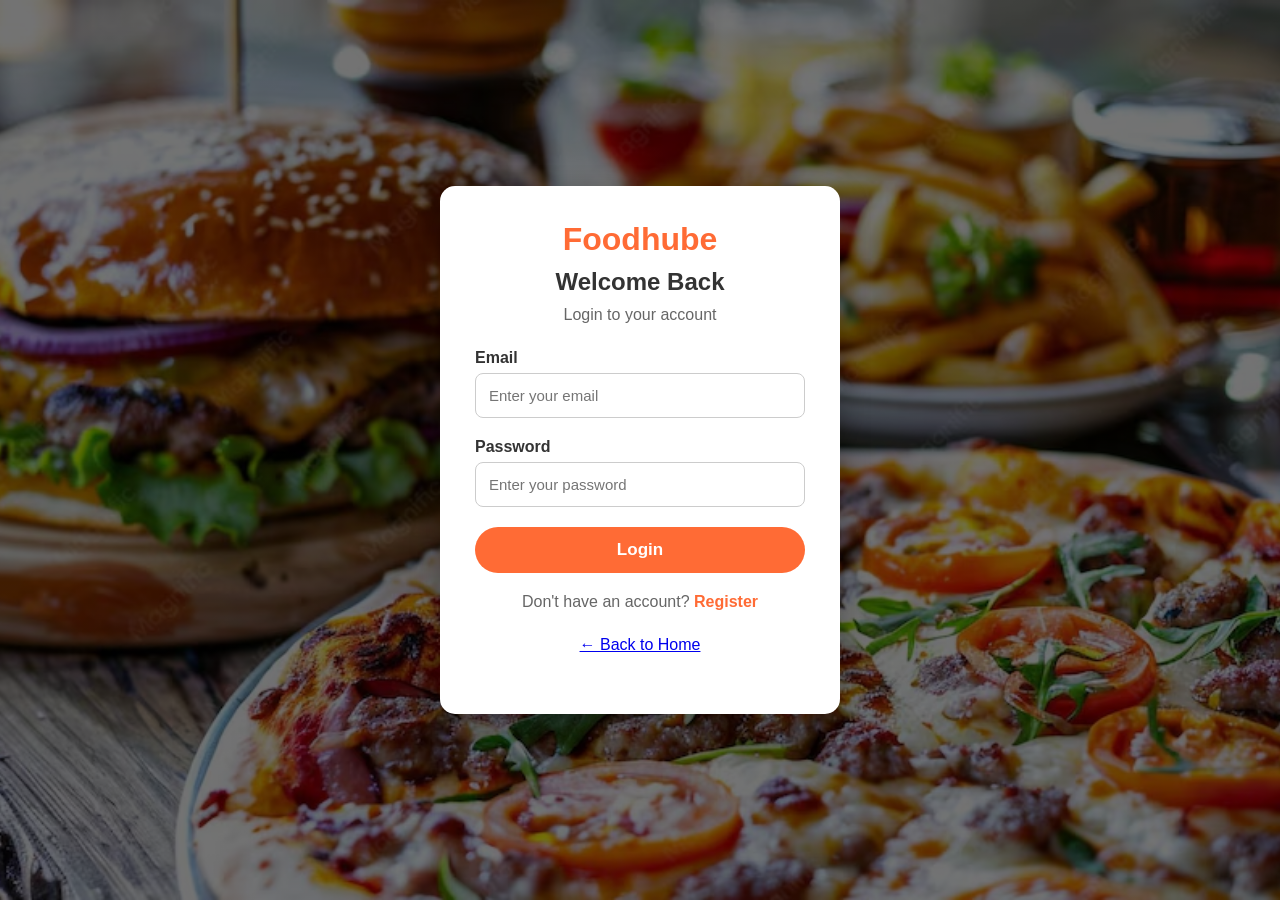
<file: index.html>
<!DOCTYPE html>
<html lang="en">

<head>

    <meta charset="UTF-8">

    <meta name="viewport"
          content="width=device-width, initial-scale=1.0">

    <title>Food Ordering System</title>

    <link rel="stylesheet"
          href="main.css">

          

</head>

<body>

    <!-- Navigation Bar -->

    <header>

        <h2>Foodhube</h2>

        <span id="userWelcome"></span>

        <nav>

            <a href="index.html">Home</a>

            <a href="menu.html">Menu</a>

            <a href="#">About</a>

            <a href="#">Contact</a>

            <a href="login.html" >Login</a>

             <button id="logoutBtn">Logout</button>

        </nav>

    </header>

    <!-- Hero Section -->

    <section class="hero">

        <a href="#featured" class="scroll-down">
    <span>Scroll down ⮟</span>
</a>

        <h1>Delicious Food Delivered To Your Door</h1>

        <p>Fresh • Fast • Affordable</p>

        <a href="menu.html" class="order-btn">Order Now</a>

        <!-- <button>View Menu</button> -->

    </section>

    <!-- Featured Food Section -->

<section class="featured" id="featured">

    <h2>Featured Dishes</h2>

    <div class="food-container">

        <!-- Card 1 -->

        <div class="food-card">

            <img src="./img/pizza.png" alt="Pizza">

            <h3>Cheese Pizza</h3>

            <p>Fresh cheese with crispy crust.</p>

            <h4>₹299</h4>

            <button onclick="addFeaturedToCart(101, 'Cheese Pizza', 299, 'cheese-pizza.jpg')">
    Order Now
</button>

        </div>

        <!-- Card 2 -->

        <div class="food-card">

            <img src="./img/burger.jpg" alt="Burger">

            <h3>Chicken Burger</h3>

            <p>Juicy burger with fresh vegetables.</p>

            <h4>₹199</h4>

           <button onclick="addFeaturedToCart(5, 'Chicken Burger', 199, 'chicken-burger.jpg')">
    Order Now
</button>

        </div>

        <!-- Card 3 -->

        <div class="food-card">

            <img src="./img/french-fries.avif" alt="Fries">

            <h3>French Fries</h3>

            <p>Crispy golden fries.</p>

            <h4>₹149</h4>

            <button onclick="addFeaturedToCart(6, 'French Fries', 149, 'french-fries.jpg')">
    Order Now
</button>

        </div>

    </div>
    <!-- Footer -->

<footer class="footer">

    <div class="footer-content">

        <h2>Foodhube</h2>

        <p>
            Delicious food, delivered to your door.
        </p>

        <div class="footer-links">

            <a href="index.html">Home</a>

            <a href="menu.html">Menu</a>

            <a href="#">About</a>

            <a href="#">Contact</a>

        </div>

    </div>

    <div class="footer-bottom">

        <p>© 2026 Foodhube. All Rights Reserved.</p>

    </div>

</footer>

</section>

<!-- Login Side Panel -->

<div class="login-panel" id="loginPanel">

    <button class="close-login" id="closeLogin">
        ×
    </button>

    <h2>Welcome Back</h2>

    <p>Login to your Foodhube account</p>

    <form>

        <label for="loginEmail">Email</label>

        <input
            type="email"
            id="loginEmail"
            placeholder="Enter your email"
        >

        <label for="loginPassword">Password</label>

        <input
            type="password"
            id="loginPassword"
            placeholder="Enter your password"
        >

        <button type="submit" class="login-submit">
            Login
        </button>

    </form>

    <p class="register-text">
        Don't have an account?
        <a href="register.html">Register</a>
    </p>

</div>

          <script src="script.js"></script>
          <script src="index.js"></script>

</body>

</html>
</file>
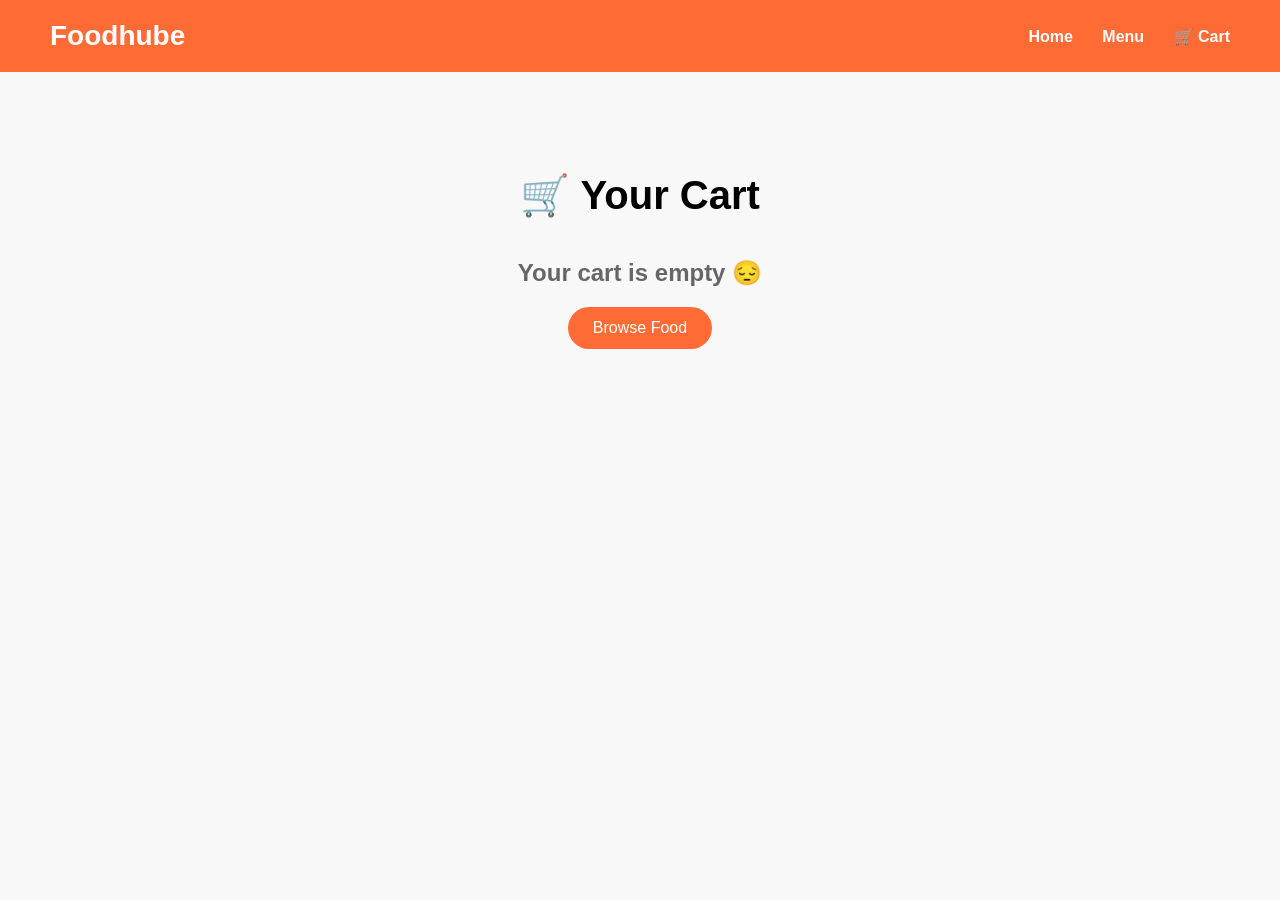
<file: cart.html>
<!DOCTYPE html>
<html lang="en">

<head>

    <meta charset="UTF-8">

    <meta name="viewport"
          content="width=device-width, initial-scale=1.0">

    <title>Foodhube - Cart</title>

    <link rel="stylesheet" href="cart.css">

</head>

<body>

    <header>

        <h2>Foodhube</h2>

        <nav>

            <a href="index.html">Home</a>

            <a href="menu.html">Menu</a>

            <a href="cart.html">🛒 Cart</a>

        </nav>

    </header>


    <section class="cart-section">

        <h1>🛒 Your Cart</h1>

        <div id="cartContainer"></div>

        <div id="emptyCart">

            <h2>Your cart is empty 😔</h2>

            <a href="menu.html">
                Browse Food
            </a>

        </div>


        <div id="cartSummary">

            <h2>
                Total:
                ₹<span id="cartTotal">0</span>
            </h2>

            <button onclick="checkout()">
                Proceed to Checkout
            </button>

        </div>

    </section>


    <script src="cart.js"></script>

</body>

</html>
</file>
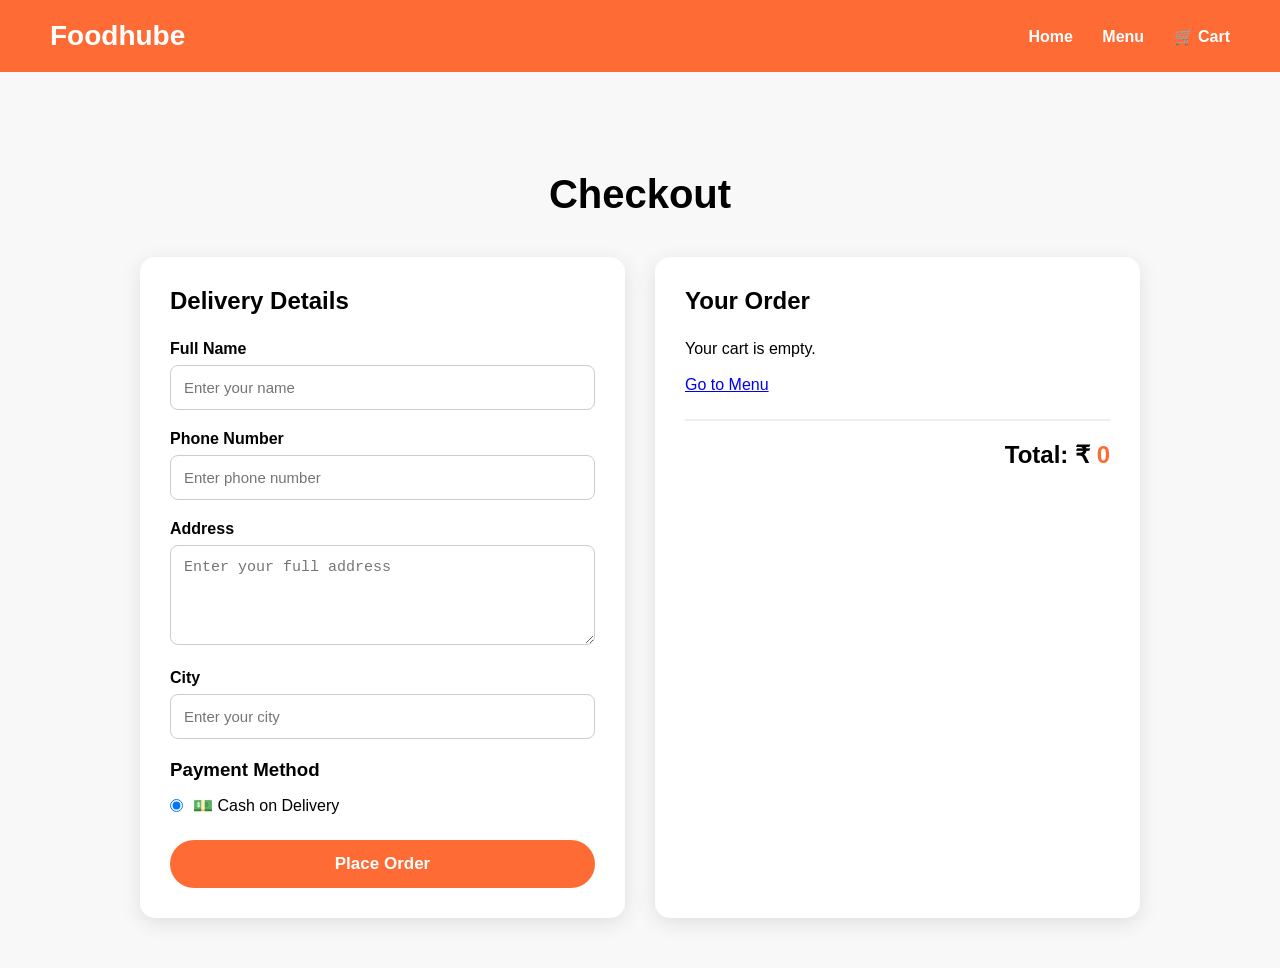
<file: checkout.html>
<!DOCTYPE html>
<html lang="en">

<head>

    <meta charset="UTF-8">

    <meta name="viewport"
          content="width=device-width, initial-scale=1.0">

    <title>Foodhube - Checkout</title>

    <link rel="stylesheet" href="checkout.css">

</head>

<body>

    <!-- HEADER -->

    <header>

        <h2>Foodhube</h2>

        <nav>

            <a href="index.html">Home</a>

            <a href="menu.html">Menu</a>

            <a href="cart.html">🛒 Cart</a>

        </nav>

    </header>


    <!-- CHECKOUT -->

    <section class="checkout">

        <h1>Checkout</h1>


        <div class="checkout-container">


            <!-- CUSTOMER DETAILS -->

            <div class="customer-details">

                <h2>Delivery Details</h2>


                <form id="checkoutForm">


                    <label for="name">
                        Full Name
                    </label>

                    <input
                        type="text"
                        id="name"
                        placeholder="Enter your name"
                        required
                    >


                    <label for="phone">
                        Phone Number
                    </label>

                    <input
                        type="tel"
                        id="phone"
                        placeholder="Enter phone number"
                        required
                    >


                    <label for="address">
                        Address
                    </label>

                    <textarea
                        id="address"
                        placeholder="Enter your full address"
                        required
                    ></textarea>


                    <label for="city">
                        City
                    </label>

                    <input
                        type="text"
                        id="city"
                        placeholder="Enter your city"
                        required
                    >


                    <h3>Payment Method</h3>


                    <div class="payment">

                        <input
                            type="radio"
                            id="cod"
                            name="payment"
                            value="Cash on Delivery"
                            checked
                        >

                        <label for="cod">
                            💵 Cash on Delivery
                        </label>

                    </div>


                    <button
                        type="submit"
                        class="place-order-btn">

                        Place Order

                    </button>


                </form>

            </div>


            <!-- ORDER SUMMARY -->

            <div class="order-summary">

                <h2>Your Order</h2>

                <div id="orderItems"></div>


                <div class="total">

                    Total:

                    ₹<span id="orderTotal">
                        0
                    </span>

                </div>

            </div>


        </div>

    </section>


    <script src="checkout.js"></script>

</body>

</html>
</file>
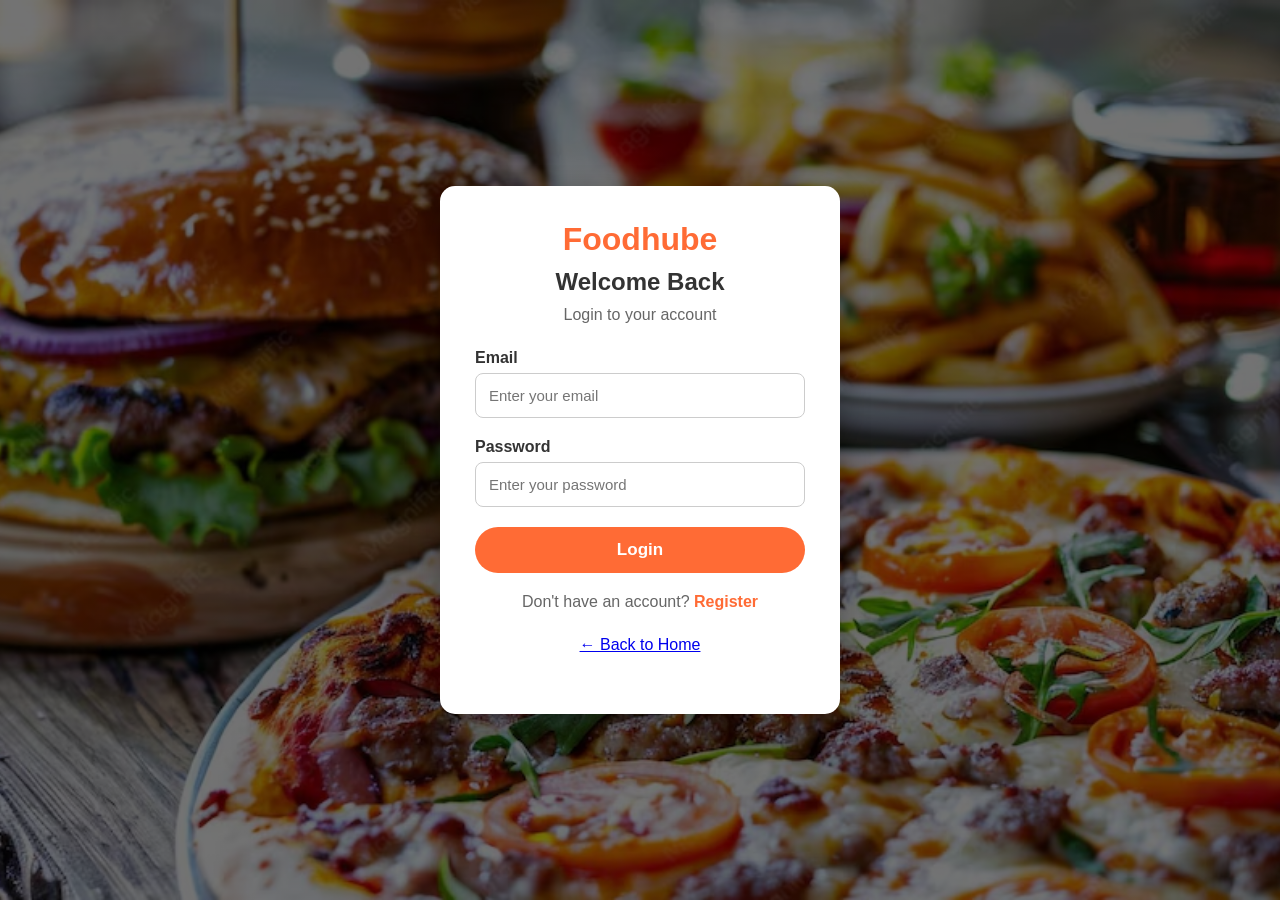
<file: login.html>
<!DOCTYPE html>
<html lang="en">

<head>

    <meta charset="UTF-8">

    <meta name="viewport"
          content="width=device-width, initial-scale=1.0">

    <title>Login - Foodhube</title>

    <link rel="stylesheet" href="login.css">

</head>

<body>

    <div class="login-container">

        <h1>Foodhube</h1>

        <h2>Welcome Back</h2>

        <p>Login to your account</p>

        <form id="loginForm">

            <!-- Email -->

            <label for="email">Email</label>

            <input
                type="email"
                id="email"
                name="email"
                placeholder="Enter your email"
            >


            <!-- Password -->

            <label for="password">Password</label>

            <input
                type="password"
                id="password"
                name="password"
                placeholder="Enter your password"
            >


            <!-- Login Button -->

            <button type="submit">
                Login
            </button>

        </form>


        <!-- Register Link -->

        <p class="register-text">

            Don't have an account?

            <a href="register.html">
                Register
            </a>

        </p>
        <p class="home-link">
    <a href="index.html">← Back to Home</a>
</p>

    </div>

    <script src="login.js"></script>
</body>
</body>
</html>
</file>
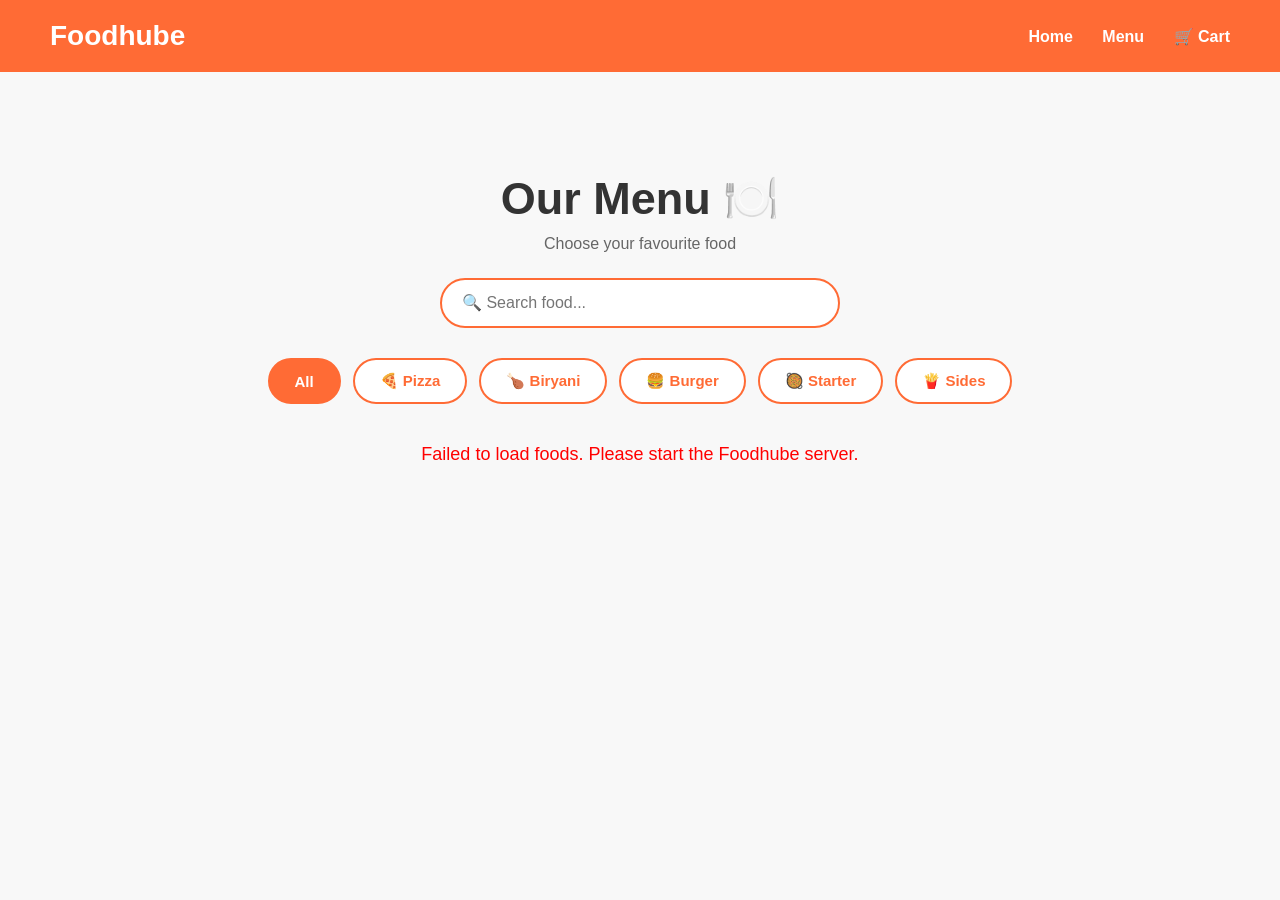
<file: menu.html>
<!DOCTYPE html>
<html lang="en">

<head>

    <meta charset="UTF-8">

    <meta name="viewport"
          content="width=device-width, initial-scale=1.0">

    <title>Foodhube - Menu</title>

    <!-- CSS -->
    <link rel="stylesheet" href="menu.css">

</head>


<body>

    <!-- =========================
         HEADER
    ========================== -->

    <header>

        <h2>Foodhube</h2>

        <nav>

            <a href="index.html">Home</a>

            <a href="menu.html">Menu</a>

            <a href="cart.html">🛒 Cart</a>

        </nav>

    </header>   


    <!-- =========================
         MENU
    ========================== -->

    <section class="menu">

        <h1>Our Menu 🍽️</h1>

        <p>Choose your favourite food</p>


        <!-- SEARCH -->

        <div class="search-box">

            <input
                type="text"
                id="searchInput"
                placeholder="🔍 Search food..."
                oninput="searchFood()">

        </div>


        <!-- CATEGORIES -->

        <div class="categories">

            <button
                class="category-btn active"
                onclick="filterFood('All', this)">
                All
            </button>

            <button
                class="category-btn"
                onclick="filterFood('Pizza', this)">
                🍕 Pizza
            </button>

            <button
                class="category-btn"
                onclick="filterFood('Biryani', this)">
                🍗 Biryani
            </button>

            <button
                class="category-btn"
                onclick="filterFood('Burger', this)">
                🍔 Burger
            </button>

            <button
                class="category-btn"
                onclick="filterFood('Starter', this)">
                🥘 Starter
            </button>

            <button
                class="category-btn"
                onclick="filterFood('Sides', this)">
                🍟 Sides
            </button>

        </div>


        <!-- LOADING -->

        <p id="loading">
            Loading foods...
        </p>


        <!-- ERROR -->

        <p id="error"></p>


        <!-- FOOD CARDS -->

        <div
            class="food-container"
            id="foodContainer">
        </div>


        <!-- NO FOOD -->

        <p id="noFood">
            No food found 😔
        </p>

    </section>


    <!-- JavaScript -->

    <script src="menu.js"></script>

</body>

</html>
</file>
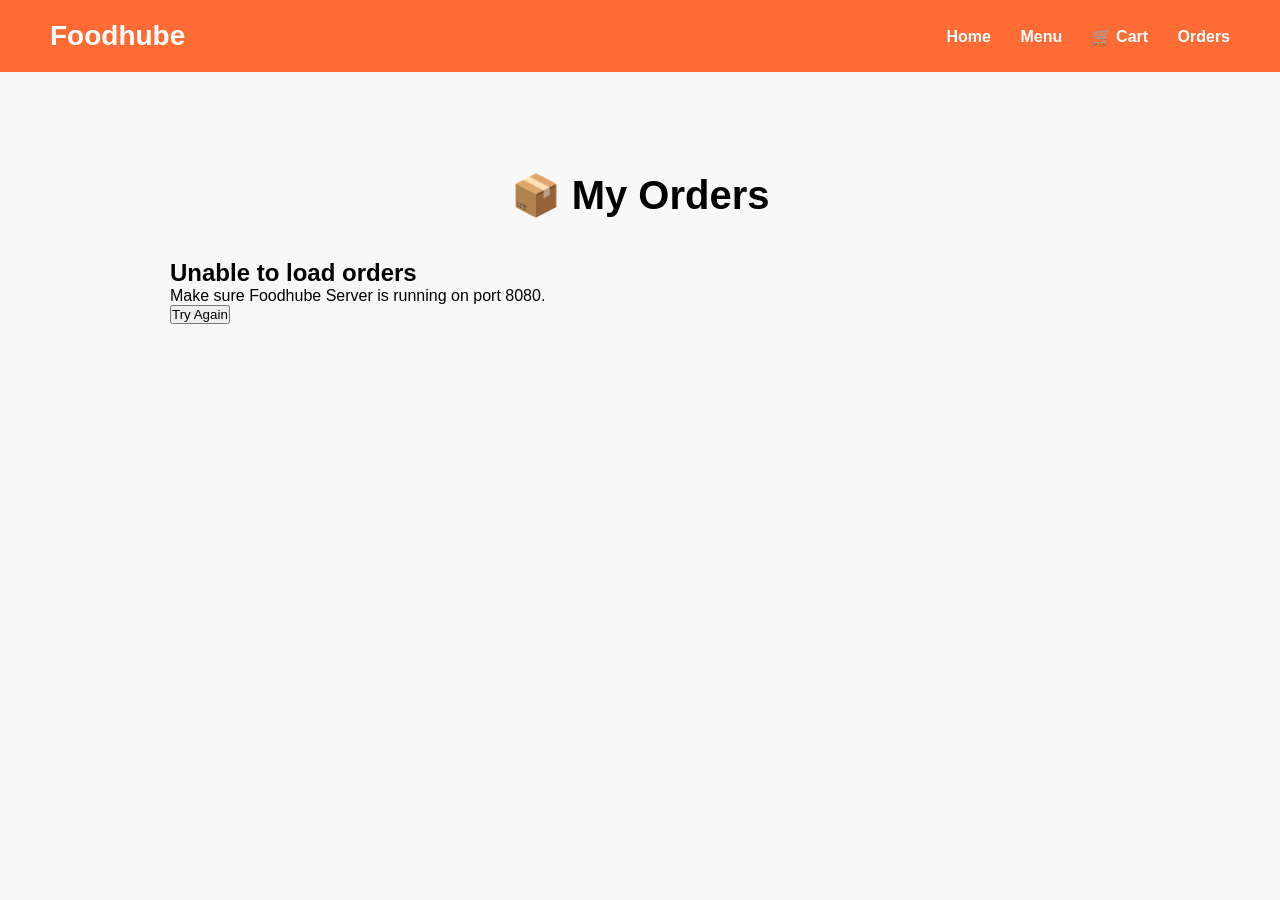
<file: orders.html>
<!DOCTYPE html>
<html lang="en">

<head>

    <meta charset="UTF-8">

    <meta name="viewport"
          content="width=device-width, initial-scale=1.0">

    <title>Foodhube - My Orders</title>

    <link rel="stylesheet"
          href="orders.css">

</head>


<body>


    <!-- =========================
         HEADER
    ========================== -->

    <header>

        <h2>Foodhube</h2>

        <nav>

            <a href="index.html">
                Home
            </a>

            <a href="menu.html">
                Menu
            </a>

            <a href="cart.html">
                🛒 Cart
            </a>

            <a href="orders.html">
                Orders
            </a>

        </nav>

    </header>


    <!-- =========================
         ORDERS SECTION
    ========================== -->

    <section class="orders-section">

        <h1>
            📦 My Orders
        </h1>


        <!-- Orders will appear here -->

        <div id="ordersContainer"></div>


        <!-- No orders -->

        <div id="noOrders">

            <h2>
                No orders yet 😔
            </h2>

            <p>
                Order your favourite food now!
            </p>

            <a href="menu.html">
                Browse Menu
            </a>

        </div>

    </section>


    <!-- =========================
         JAVASCRIPT
    ========================== -->

    <script src="orders.js"></script>


</body>

</html>
</file>
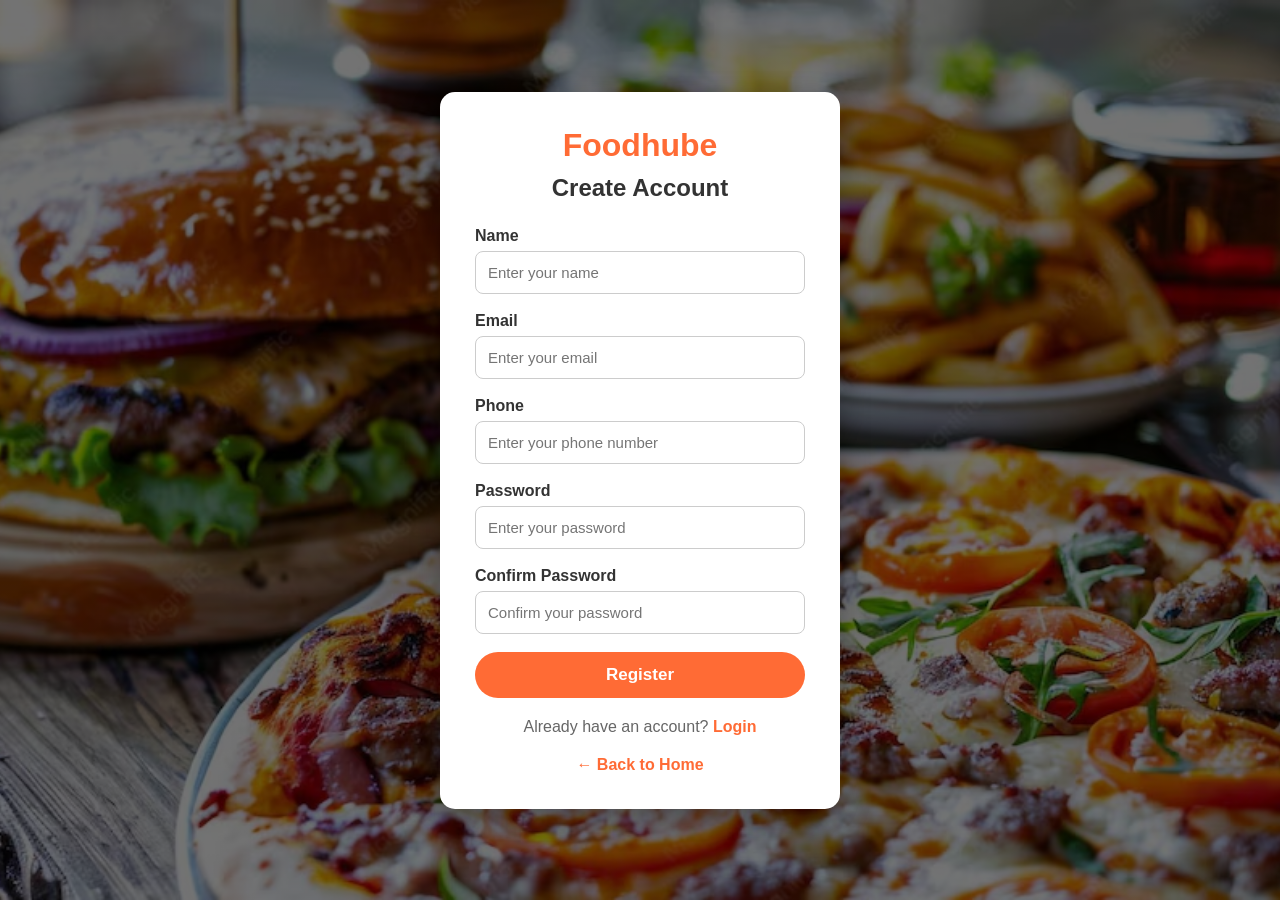
<file: register.html>
<!DOCTYPE html>
<html lang="en">

<head>

    <meta charset="UTF-8">

    <meta name="viewport"
          content="width=device-width, initial-scale=1.0">

    <title>Register - Foodhube</title>

    <link rel="stylesheet" href="register.css">

</head>

<body>

    <div class="register-container">

        <h1>Foodhube</h1>

        <h2>Create Account</h2>


        <form id="registerForm">

            <!-- Name -->

            <label for="name">Name</label>

            <input
                type="text"
                id="name"
                name="name"
                placeholder="Enter your name"
            >


            <!-- Email -->

            <label for="email">Email</label>

            <input
                type="email"
                id="email"
                name="email"
                placeholder="Enter your email"
            >


            <!-- Phone -->

            <label for="phone">Phone</label>

            <input
                type="tel"
                id="phone"
                name="phone"
                placeholder="Enter your phone number"
            >


            <!-- Password -->

            <label for="password">Password</label>

            <input
                type="password"
                id="password"
                name="password"
                placeholder="Enter your password"
            >


            <!-- Confirm Password -->

            <label for="confirmPassword">Confirm Password</label>

            <input
                type="password"
                id="confirmPassword"
                name="confirmPassword"
                placeholder="Confirm your password"
            >


            <!-- Register Button -->

            <button type="submit">
                Register
            </button>

        </form>


        <!-- Login Link -->

        <p>
            Already have an account?
            <a href="login.html">Login</a>
        </p>


        <!-- Home Link -->

        <p class="home-link">

            <a href="index.html">
                ← Back to Home
            </a>

        </p>

    </div>


    <!-- JavaScript -->

    <script src="register.js"></script>

</body>

</html>
</file>
<file: main.css>
/* Remove default spacing */

*{
    margin:0;
    padding:0;
    box-sizing:border-box;
}

/* Page */

body{

    font-family:Arial, Helvetica, sans-serif;

}

/* Header */

header{

    background:#ff6b35;

    color:white;

    display:flex;

    justify-content:space-between;

    align-items:center;

    padding:20px 50px;

}

nav a,
#logoutBtn{

    color:white;

    text-decoration:none;

    margin-left:20px;

    font-weight:bold;

    font-family: inherit;
    
    font-size: inherit;
}

nav a:hover,
#logoutBtn:hover {

    color:yellow;
}

#logoutBtn {
    background: none;
    border: none;
    cursor: pointer;
    padding: 0;
}

/* Hero */

/* .hero{

    text-align:center;

    padding:120px 20px;

    background:#fff5ef;

} */

.hero button{

    background:#ff6b35;

    color:white;

    border:none;

    padding:15px 35px;

    margin:10px;

    border-radius:10px;

    cursor:pointer;

    font-size:18px;

}

.hero button:hover{

    background:#e85b2a;

}
.hero {
    height: 100vh;
    background: linear-gradient(rgba(0,0,0,0.55), rgba(0,0,0,0.55)),
                url("./img/project.avif");
    background-size: cover;
    background-position: center;
    background-repeat: no-repeat;

    display: flex;
    flex-direction: column;
    justify-content: center;
    align-items: center;
}
.hero h1{
    color:white;
    font-size:65px;
    margin-bottom:20px;
}

.hero p{
    color:white;
    font-size:24px;
    margin-bottom:30px;

}
.hero button{
    padding:15px 40px;
    margin:10px;
    border:none;
    border-radius:50px;
    font-size:18px;
    cursor:pointer;
    transition:0.3s;
}

.hero button:hover{
    transform:translateY(-5px);
    box-shadow:0 15px 30px rgba(0,0,0,.3);
}
header{
    position:fixed;
    width:100%;
    top:0;
    left:0;
    z-index:1000;
}
nav a{
    transition:0.3s;
}

nav a:hover{
    color:#ffd700;
}
/* Featured Section */

.featured{
    padding:80px 50px;
    background:#f8f8f8;
    text-align:center;
}

.featured h2{
    font-size:40px;
    margin-bottom:40px;
}

/* Food Cards */

.food-container{
    display:flex;
    justify-content:center;
    gap:30px;
    flex-wrap:wrap;
}

.food-card{
    width:300px;
    background:white;
    border-radius:15px;
    overflow:hidden;
    box-shadow:0 8px 20px rgba(0,0,0,.15);
    transition:.3s;
}

.food-card:hover{
    transform:translateY(-10px);
    box-shadow:0 15px 30px rgba(0,0,0,.25);
}

.food-card img{
    width:100%;
    height:220px;
    object-fit:cover;
    transition:.4s;
}

.food-card:hover img{
    transform:scale(1.08);
}

.food-card h3{
    margin-top:15px;
}

.food-card p{
    padding:10px;
    color:#666;
}

.food-card h4{
    color:#ff6b35;
    font-size:22px;
    margin-bottom:15px;
}

.food-card button{
    margin-bottom:20px;
    padding:12px 25px;
    background:#ff6b35;
    color:white;
    border:none;
    border-radius:30px;
    cursor:pointer;
    transition:.3s;
}

.food-card button:hover{
    background:#e85b2a;
}
html{
    scroll-behavior:smooth;
}

.hero{
    position:relative;
}

.scroll-down{

    position:absolute;

    bottom:30px;

    left:50%;

    transform:translateX(-50%);

    text-decoration:none;

    color:rgb(255, 255, 255);

    display:flex;

    justify-content:center;

    align-items:center;

    gap:8px;

    font-size:18px;

    font-weight:600;

    transition:0.3s;

    animation:bounce 1.5s infinite;
}

.scroll-down:hover{

    color:#ff6b35;
}

 @keyframes bounce{

    0%,20%,50%,80%,100%{
        transform:translate(-50%,0);
    }

    40%{
        transform:translate(-50%,6px);
    }

    60%{
        transform:translate(-50%,3px);
    }

}
/* ============================= */
/* FOOTER */
/* ============================= */

.footer {
    background: #222;
    color: white;

    text-align: center;

    padding-top: 50px;
}


/* Footer Content */

.footer-content h2 {
    font-size: 30px;

    margin-bottom: 10px;

    color: #ff6b35;
}

.footer-content p {
    color: #ccc;

    margin-bottom: 25px;
}


/* Footer Links */

.footer-links {
    display: flex;

    justify-content: center;

    gap: 25px;

    margin-bottom: 35px;
}

.footer-links a {
    color: white;

    text-decoration: none;

    font-weight: bold;

    transition: 0.3s;
}

.footer-links a:hover {
    color: #ff6b35;
}


/* Copyright */

.footer-bottom {
    border-top: 1px solid #444;

    padding: 20px;
}

.footer-bottom p {
    margin: 0;

    font-size: 14px;

    color: #999;
}
/* ============================= */
/* LOGIN SIDE PANEL */
/* ============================= */

.login-panel {

    position: fixed;

    top: 0;
    left: 0;

    width: 400px;
    height: 100vh;

    background: white;

    padding: 50px 35px;

    box-shadow: 5px 0 20px rgba(0, 0, 0, 0.25);

    z-index: 2000;

    transform: translateX(-100%);

    transition: transform 0.4s ease;
}


/* Open Login Panel */

.login-panel.active {

    transform: translateX(0);

}


/* Close Button */

.close-login {

    position: absolute;

    top: 15px;
    right: 20px;

    background: none;

    border: none;

    font-size: 32px;

    cursor: pointer;

    color: #333;
}


/* Heading */

.login-panel h2 {

    color: #ff6b35;

    margin-bottom: 10px;

    font-size: 30px;
}

.login-panel > p {

    color: #666;

    margin-bottom: 30px;
}


/* Labels */

.login-panel label {

    display: block;

    margin-bottom: 6px;

    font-weight: bold;
}


/* Inputs */

.login-panel input {

    width: 100%;

    padding: 13px;

    margin-bottom: 20px;

    border: 1px solid #ccc;

    border-radius: 8px;

    font-size: 15px;

    outline: none;
}

.login-panel input:focus {

    border-color: #ff6b35;

}


/* Login Button */

.login-submit {

    width: 100%;

    padding: 13px;

    background: #ff6b35;

    color: white;

    border: none;

    border-radius: 25px;

    font-size: 17px;

    font-weight: bold;

    cursor: pointer;

    transition: 0.3s;
}

.login-submit:hover {

    background: #e85b2a;

    transform: translateY(-2px);

}


/* Register */

.register-text {

    text-align: center;

    margin-top: 25px;

}

.register-text a {

    color: #ff6b35;

    text-decoration: none;

    font-weight: bold;
}
.order-btn {
    display: inline-block;
    background: #ff6b35;
    color: white;
    padding: 14px 35px;
    border-radius: 30px;
    text-decoration: none;
    font-size: 16px;
    font-weight: bold;
    transition: 0.3s;
}

.order-btn:hover {
    background: #e85b2a;
    transform: translateY(-3px);
}
</file>
<file: cart.css>
* {
    margin: 0;
    padding: 0;
    box-sizing: border-box;
}


body {

    font-family:
        Arial,
        Helvetica,
        sans-serif;

    background: #f8f8f8;

}


/* =========================
   HEADER
========================= */

header {

    background: #ff6b35;

    color: white;

    display: flex;

    justify-content: space-between;

    align-items: center;

    padding: 20px 50px;

}


header h2 {
    font-size: 28px;
}


nav a {

    color: white;

    text-decoration: none;

    margin-left: 25px;

    font-weight: bold;

}


nav a:hover {
    color: yellow;
}


/* =========================
   CART
========================= */

.cart-section {

    padding:
        100px 50px 50px;

    max-width: 1000px;

    margin: auto;

}


.cart-section h1 {

    text-align: center;

    font-size: 40px;

    margin-bottom: 40px;

}


/* =========================
   CART ITEM
========================= */

.cart-item {

    background: white;

    display: flex;

    align-items: center;

    gap: 20px;

    padding: 20px;

    margin-bottom: 15px;

    border-radius: 15px;

    box-shadow:
        0 5px 15px
        rgba(0, 0, 0, 0.1);

}


.cart-item img {

    width: 100px;

    height: 80px;

    object-fit: cover;

    border-radius: 10px;

}


.cart-info {

    flex: 1;

}


.cart-info h3 {

    margin-bottom: 8px;

}


.cart-price {

    color: #ff6b35;

    font-weight: bold;

}


/* =========================
   QUANTITY
========================= */

.quantity {

    display: flex;

    align-items: center;

    gap: 10px;

}


.quantity button {

    width: 35px;

    height: 35px;

    border: none;

    background: #ff6b35;

    color: white;

    border-radius: 50%;

    font-size: 20px;

    cursor: pointer;

}


.quantity span {

    font-size: 18px;

    font-weight: bold;

}


/* =========================
   REMOVE
========================= */

.remove-btn {

    border: none;

    background: #ff4444;

    color: white;

    padding: 9px 15px;

    border-radius: 20px;

    cursor: pointer;

}


.remove-btn:hover {

    background: #cc0000;

}


/* =========================
   SUMMARY
========================= */

#cartSummary {

    background: white;

    padding: 25px;

    margin-top: 30px;

    border-radius: 15px;

    text-align: right;

    box-shadow:
        0 5px 15px
        rgba(0, 0, 0, 0.1);

}


#cartSummary h2 {

    margin-bottom: 20px;

}


#cartSummary span {

    color: #ff6b35;

}


#cartSummary button {

    background: #ff6b35;

    color: white;

    border: none;

    padding: 14px 30px;

    border-radius: 30px;

    font-size: 16px;

    font-weight: bold;

    cursor: pointer;

}


#cartSummary button:hover {

    background: #e85b2a;

}


/* =========================
   EMPTY CART
========================= */

#emptyCart {

    text-align: center;

    display: none;

}


#emptyCart h2 {

    color: #666;

    margin-bottom: 20px;

}


#emptyCart a {

    display: inline-block;

    background: #ff6b35;

    color: white;

    text-decoration: none;

    padding: 12px 25px;

    border-radius: 25px;

}
</file>
<file: checkout.css>
/* =========================
   RESET
========================= */

* {
    margin: 0;
    padding: 0;
    box-sizing: border-box;
}


/* =========================
   BODY
========================= */

body {

    font-family:
        Arial,
        Helvetica,
        sans-serif;

    background: #f8f8f8;

}


/* =========================
   HEADER
========================= */

header {

    background: #ff6b35;

    color: white;

    display: flex;

    justify-content: space-between;

    align-items: center;

    padding: 20px 50px;

}


header h2 {

    font-size: 28px;

}


nav a {

    color: white;

    text-decoration: none;

    margin-left: 25px;

    font-weight: bold;

}


nav a:hover {

    color: yellow;

}


/* =========================
   CHECKOUT
========================= */

.checkout {

    padding:
        100px 50px 50px;

    max-width: 1100px;

    margin: auto;

}


.checkout > h1 {

    text-align: center;

    font-size: 40px;

    margin-bottom: 40px;

}


/* =========================
   CONTAINER
========================= */

.checkout-container {

    display: grid;

    grid-template-columns:
        1fr 1fr;

    gap: 30px;

}


/* =========================
   BOXES
========================= */

.customer-details,
.order-summary {

    background: white;

    padding: 30px;

    border-radius: 15px;

    box-shadow:
        0 5px 20px
        rgba(0, 0, 0, 0.1);

}


.customer-details h2,
.order-summary h2 {

    margin-bottom: 25px;

}


/* =========================
   FORM
========================= */

form label {

    display: block;

    font-weight: bold;

    margin-bottom: 7px;

}


form input[type="text"],
form input[type="tel"],
form textarea {

    width: 100%;

    padding: 13px;

    margin-bottom: 20px;

    border:
        1px solid #ccc;

    border-radius: 8px;

    font-size: 15px;

    outline: none;

}


form input:focus,
form textarea:focus {

    border-color:
        #ff6b35;

}


form textarea {

    height: 100px;

    resize: vertical;

}


/* =========================
   PAYMENT
========================= */

.customer-details h3 {

    margin-bottom: 15px;

}


.payment {

    display: flex;

    align-items: center;

    gap: 10px;

    margin-bottom: 25px;

}


.payment label {

    margin: 0;

    font-weight: normal;

}


/* =========================
   PLACE ORDER
========================= */

.place-order-btn {

    width: 100%;

    padding: 14px;

    background: #ff6b35;

    color: white;

    border: none;

    border-radius: 30px;

    font-size: 17px;

    font-weight: bold;

    cursor: pointer;

    transition: 0.3s;

}


.place-order-btn:hover {

    background: #e85b2a;

    transform:
        translateY(-2px);

}


/* =========================
   ORDER ITEMS
========================= */

.order-item {

    display: flex;

    justify-content: space-between;

    align-items: center;

    padding: 15px 0;

    border-bottom:
        1px solid #eee;

}


.order-item-name {

    font-weight: bold;

}


.order-item-price {

    color: #ff6b35;

    font-weight: bold;

}


/* =========================
   TOTAL
========================= */

.total {

    margin-top: 25px;

    padding-top: 20px;

    border-top:
        2px solid #eee;

    font-size: 24px;

    font-weight: bold;

    text-align: right;

}


.total span {

    color: #ff6b35;

}


/* =========================
   MOBILE
========================= */

@media (max-width: 768px) {

    .checkout-container {

        grid-template-columns:
            1fr;

    }

    .checkout {

        padding:
            100px 20px 30px;

    }

    header {

        padding:
            20px;

    }

}
</file>
<file: login.css>
/* Reset */

* {
    margin: 0;
    padding: 0;
    box-sizing: border-box;
}


/* Page */

body {
    font-family: Arial, Helvetica, sans-serif;

    min-height: 100vh;

    display: flex;
    justify-content: center;
    align-items: center;

    background:
        linear-gradient(
            rgba(0, 0, 0, 0.55),
            rgba(0, 0, 0, 0.55)
        ),
        url("./img/project.avif");

    background-size: cover;
    background-position: center;
}


/* Login Container */

.login-container {
    width: 400px;

    background: white;

    padding: 35px;

    border-radius: 15px;

    box-shadow:
        0 10px 30px rgba(0, 0, 0, 0.3);
}


/* Foodhube */

.login-container h1 {
    text-align: center;

    color: #ff6b35;

    margin-bottom: 10px;
}


/* Welcome */

.login-container h2 {
    text-align: center;

    color: #333;

    margin-bottom: 10px;
}


/* Description */

.login-container > p {
    text-align: center;

    color: #666;

    margin-bottom: 25px;
}


/* Labels */

.login-container label {
    display: block;

    margin-bottom: 6px;

    font-weight: bold;

    color: #333;
}


/* Inputs */

.login-container input {
    width: 100%;

    padding: 13px;

    margin-bottom: 20px;

    border: 1px solid #ccc;

    border-radius: 8px;

    font-size: 15px;

    outline: none;
}


/* Input Focus */

.login-container input:focus {
    border-color: #ff6b35;

    box-shadow:
        0 0 5px rgba(255, 107, 53, 0.3);
}


/* Login Button */

.login-container button {
    width: 100%;

    padding: 13px;

    background: #ff6b35;

    color: white;

    border: none;

    border-radius: 25px;

    font-size: 17px;

    font-weight: bold;

    cursor: pointer;

    transition: 0.3s;
}


/* Button Hover */

.login-container button:hover {
    background: #e85b2a;

    transform: translateY(-2px);

    box-shadow:
        0 8px 15px rgba(0, 0, 0, 0.2);
}


/* Register Link */

.register-text {
    margin-top: 20px;
}

.register-text a {
    color: #ff6b35;

    text-decoration: none;

    font-weight: bold;
}

.register-text a:hover {
    text-decoration: underline;
}


/* Mobile */

@media (max-width: 480px) {

    .login-container {
        width: 90%;

        padding: 25px;
    }

}
</file>
<file: menu.css>
/* =========================
   RESET
========================= */

* {
    margin: 0;
    padding: 0;
    box-sizing: border-box;
}


/* =========================
   BODY
========================= */

body {

    font-family:
        Arial,
        Helvetica,
        sans-serif;

    background: #f8f8f8;

}


/* =========================
   HEADER
========================= */

header {

    background: #ff6b35;

    color: white;

    display: flex;

    justify-content:
        space-between;

    align-items: center;

    padding: 20px 50px;

}


header h2 {

    font-size: 28px;

}


nav a {

    color: white;

    text-decoration: none;

    margin-left: 25px;

    font-weight: bold;

}


nav a:hover {

    color: yellow;

}


/* =========================
   MENU
========================= */

.menu {

    padding:
        100px 50px 60px;

    text-align: center;

}


.menu h1 {

    font-size: 45px;

    margin-bottom: 10px;

    color: #333;

}


.menu > p {

    color: #666;

    margin-bottom: 25px;

}


/* =========================
   SEARCH
========================= */

.search-box {

    display: flex;

    justify-content: center;

    margin-bottom: 30px;

}


.search-box input {

    width: 400px;

    padding: 14px 20px;

    border:
        2px solid #ff6b35;

    border-radius: 30px;

    font-size: 16px;

    outline: none;

}


.search-box input:focus {

    box-shadow:
        0 0 10px
        rgba(255, 107, 53, 0.25);

}


/* =========================
   CATEGORY BUTTONS
========================= */

.categories {

    display: flex;

    justify-content: center;

    gap: 12px;

    flex-wrap: wrap;

    margin-bottom: 40px;

}


.category-btn {

    padding: 12px 25px;

    border:
        2px solid #ff6b35;

    background: white;

    color: #ff6b35;

    border-radius: 30px;

    font-size: 15px;

    font-weight: bold;

    cursor: pointer;

    transition: 0.3s;

}


.category-btn:hover {

    background: #ff6b35;

    color: white;

}


.category-btn.active {

    background: #ff6b35;

    color: white;

}


/* =========================
   FOOD CONTAINER
========================= */

.food-container {

    display: flex;

    justify-content: center;

    gap: 30px;

    flex-wrap: wrap;

}


/* =========================
   FOOD CARD
========================= */

.food-card {

    width: 300px;

    background: white;

    border-radius: 15px;

    overflow: hidden;

    box-shadow:
        0 8px 20px
        rgba(0, 0, 0, 0.15);

    transition: 0.3s;

}


.food-card:hover {

    transform:
        translateY(-8px);

    box-shadow:
        0 15px 30px
        rgba(0, 0, 0, 0.25);

}


.food-card img {

    width: 100%;

    height: 210px;

    object-fit: cover;

}


/* =========================
   FOOD INFO
========================= */

.food-info {

    padding: 20px;

    text-align: left;

}


.food-info h3 {

    font-size: 23px;

    margin-bottom: 8px;

}


.food-category {

    display: inline-block;

    background: #fff0eb;

    color: #ff6b35;

    padding: 5px 10px;

    border-radius: 15px;

    font-size: 13px;

    font-weight: bold;

    margin-bottom: 12px;

}


.description {

    color: #666;

    font-size: 14px;

    min-height: 40px;

    margin-bottom: 10px;

}


.price {

    color: #ff6b35;

    font-size: 22px;

    font-weight: bold;

    margin-bottom: 15px;

}


/* =========================
   FOOD ACTIONS
========================= */

.food-actions {

    display: flex;

    gap: 10px;

}


/* =========================
   FAVORITE
========================= */

.favorite-btn {

    width: 50px;

    border:
        2px solid #ff6b35;

    background: white;

    color: #ff6b35;

    border-radius: 25px;

    font-size: 24px;

    cursor: pointer;

    transition: 0.3s;

}


.favorite-btn:hover {

    background: #fff0eb;

}


.favorite-btn.active {

    background: #ff6b35;

    color: white;

}


/* =========================
   ADD TO CART
========================= */

.add-btn {

    flex: 1;

    padding: 12px;

    background: #ff6b35;

    color: white;

    border: none;

    border-radius: 25px;

    font-size: 16px;

    font-weight: bold;

    cursor: pointer;

    transition: 0.3s;

}


.add-btn:hover {

    background: #e85b2a;

    transform:
        translateY(-2px);

}


/* =========================
   LOADING
========================= */

#loading {

    font-size: 20px;

    color: #666;

}


/* =========================
   ERROR
========================= */

#error {

    color: red;

    font-size: 18px;

}


/* =========================
   NO FOOD
========================= */

#noFood {

    display: none;

    width: 100%;

    font-size: 20px;

    color: #666;

    margin-top: 30px;

}
</file>
<file: orders.css>
* {
    margin: 0;
    padding: 0;
    box-sizing: border-box;
}


body {

    font-family:
        Arial,
        Helvetica,
        sans-serif;

    background: #f8f8f8;

}


/* HEADER */

header {

    background: #ff6b35;

    color: white;

    display: flex;

    justify-content: space-between;

    align-items: center;

    padding: 20px 50px;

}


header h2 {
    font-size: 28px;
}


nav a {

    color: white;

    text-decoration: none;

    margin-left: 25px;

    font-weight: bold;

}


nav a:hover {
    color: yellow;
}


/* ORDERS */

.orders-section {

    max-width: 1000px;

    margin: auto;

    padding: 100px 30px 50px;

}


.orders-section > h1 {

    text-align: center;

    font-size: 40px;

    margin-bottom: 40px;

}


/* ORDER CARD */

.order-card {

    background: white;

    border-radius: 15px;

    padding: 25px;

    margin-bottom: 25px;

    box-shadow:
        0 5px 20px
        rgba(0, 0, 0, 0.1);

}


.order-header {

    display: flex;

    justify-content:
        space-between;

    align-items: center;

    border-bottom:
        1px solid #eee;

    padding-bottom: 15px;

    margin-bottom: 15px;

}


.order-id {

    color: #ff6b35;

    font-weight: bold;

}


.order-date {

    color: #777;

    font-size: 14px;

}


/* ITEMS */

.order-food {

    display: flex;

    justify-content:
        space-between;

    padding: 10px 0;

    border-bottom:
        1px solid #eee;

}


.food-name {
    font-weight: bold;
}


.food-quantity {
    color: #666;
}


.food-price {

    color: #ff6b35;

    font-weight: bold;

}


/* ORDER FOOTER */

.order-footer {

    display: flex;

    justify-content:
        space-between;

    align-items: center;

    margin-top: 20px;

}


.payment {

    background: #e8f8ed;

    color: #218838;

    padding: 7px 12px;

    border-radius: 20px;

    font-size: 14px;

    font-weight: bold;

}


.order-total {

    font-size: 22px;

    font-weight: bold;

    color: #ff6b35;

}


/* EMPTY */

#noOrders {

    text-align: center;

    display: none;

}


#noOrders h2 {

    color: #666;

    margin-bottom: 10px;

}


#noOrders p {

    color: #888;

    margin-bottom: 20px;

}


#noOrders a {

    display: inline-block;

    background: #ff6b35;

    color: white;

    text-decoration: none;

    padding: 12px 25px;

    border-radius: 25px;

}


/* MOBILE */

@media (max-width: 700px) {

    header {

        padding: 20px;

    }

    .orders-section {

        padding:
            100px 15px 30px;

    }

    .order-header {

        flex-direction: column;

        align-items: flex-start;

        gap: 8px;

    }

    .order-footer {

        flex-direction: column;

        align-items: flex-start;

        gap: 15px;

    }

}
/* =========================
   ORDER FOOD ITEMS
   ========================= */

.order-food-list {
    margin-top: 15px;
}


.order-food-item {
    display: flex;
    justify-content: space-between;
    align-items: center;

    padding: 12px;

    margin-bottom: 8px;

    border-radius: 8px;

    background: #f7f7f7;
}


.order-food-item strong {
    font-size: 16px;
}


.order-food-item small {
    color: #666;
}


.order-total {
    margin-top: 15px;

    padding-top: 15px;

    border-top: 2px solid #ddd;

    font-size: 20px;

    text-align: right;
}
</file>
<file: register.css>
/* Reset */

* {
    margin: 0;
    padding: 0;
    box-sizing: border-box;
}


/* Page */

body {
    font-family: Arial, Helvetica, sans-serif;

    min-height: 100vh;

    display: flex;
    justify-content: center;
    align-items: center;

    background:
        linear-gradient(
            rgba(0, 0, 0, 0.55),
            rgba(0, 0, 0, 0.55)
        ),
        url("./img/project.avif");

    background-size: cover;
    background-position: center;
}
/* Registration Container */

.register-container {
    width: 400px;

    background: white;

    padding: 35px;

    border-radius: 15px;

    box-shadow:
        0 10px 30px rgba(0, 0, 0, 0.3);
}
.register-container h1 {
    text-align: center;

    color: #ff6b35;

    margin-bottom: 10px;
}
.register-container h2 {
    text-align: center;

    margin-bottom: 25px;

    color: #333;
}
form label {
    display: block;

    margin-bottom: 6px;

    font-weight: bold;

    color: #333;
}
form input {
    width: 100%;

    padding: 12px;

    margin-bottom: 18px;

    border: 1px solid #ccc;

    border-radius: 8px;

    font-size: 15px;

    outline: none;
}
form input:focus {
    border-color: #ff6b35;

    box-shadow:
        0 0 5px rgba(255, 107, 53, 0.3);
}
form button {
    width: 100%;

    padding: 13px;

    background: #ff6b35;

    color: white;

    border: none;

    border-radius: 25px;

    font-size: 17px;

    font-weight: bold;

    cursor: pointer;

    transition: 0.3s;
}
form button:hover {
    background: #e85b2a;

    transform: translateY(-2px);

    box-shadow:
        0 8px 15px rgba(0, 0, 0, 0.2);
}
.register-container > p {
    text-align: center;

    margin-top: 20px;

    color: #666;
}

.register-container > p a {
    color: #ff6b35;

    text-decoration: none;

    font-weight: bold;
}

.register-container > p a:hover {
    text-decoration: underline;
}
@media (max-width: 480px) {

    .register-container {
        width: 90%;

        padding: 25px;
    }

}
</file>
